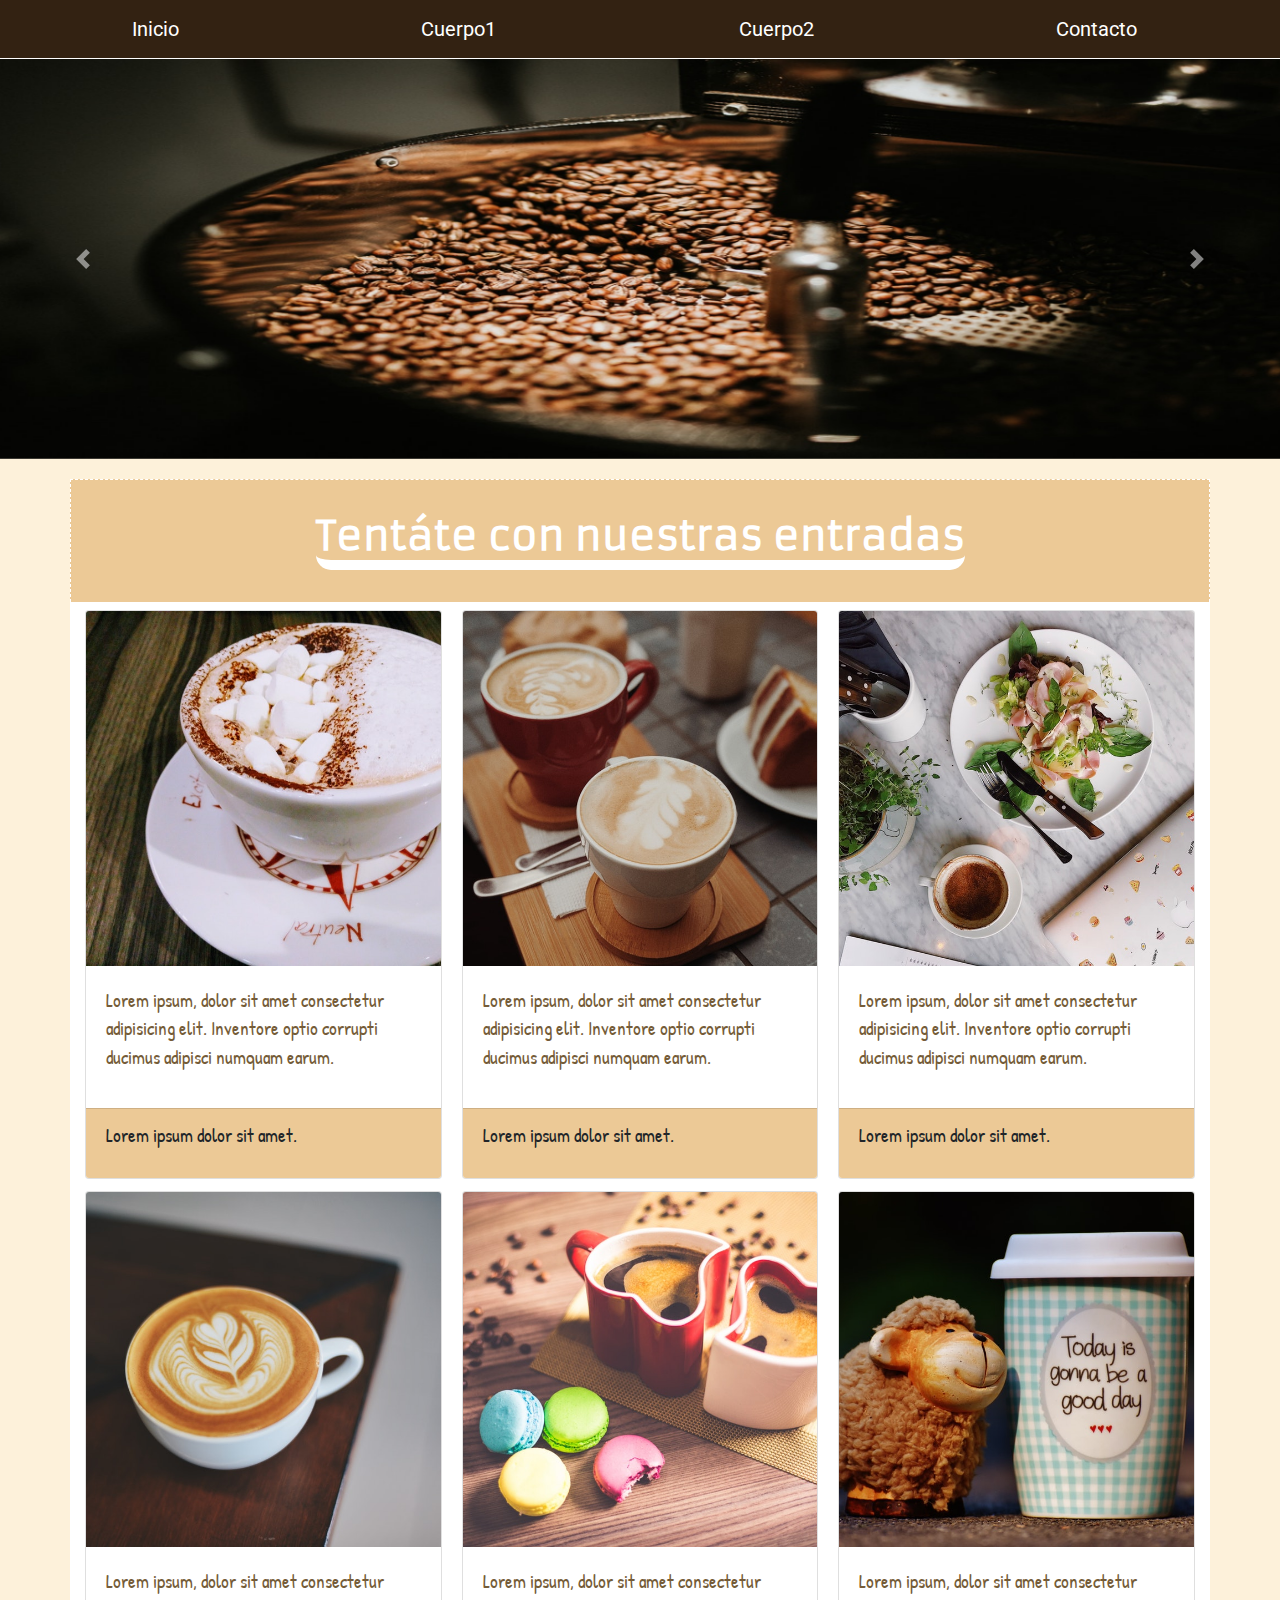
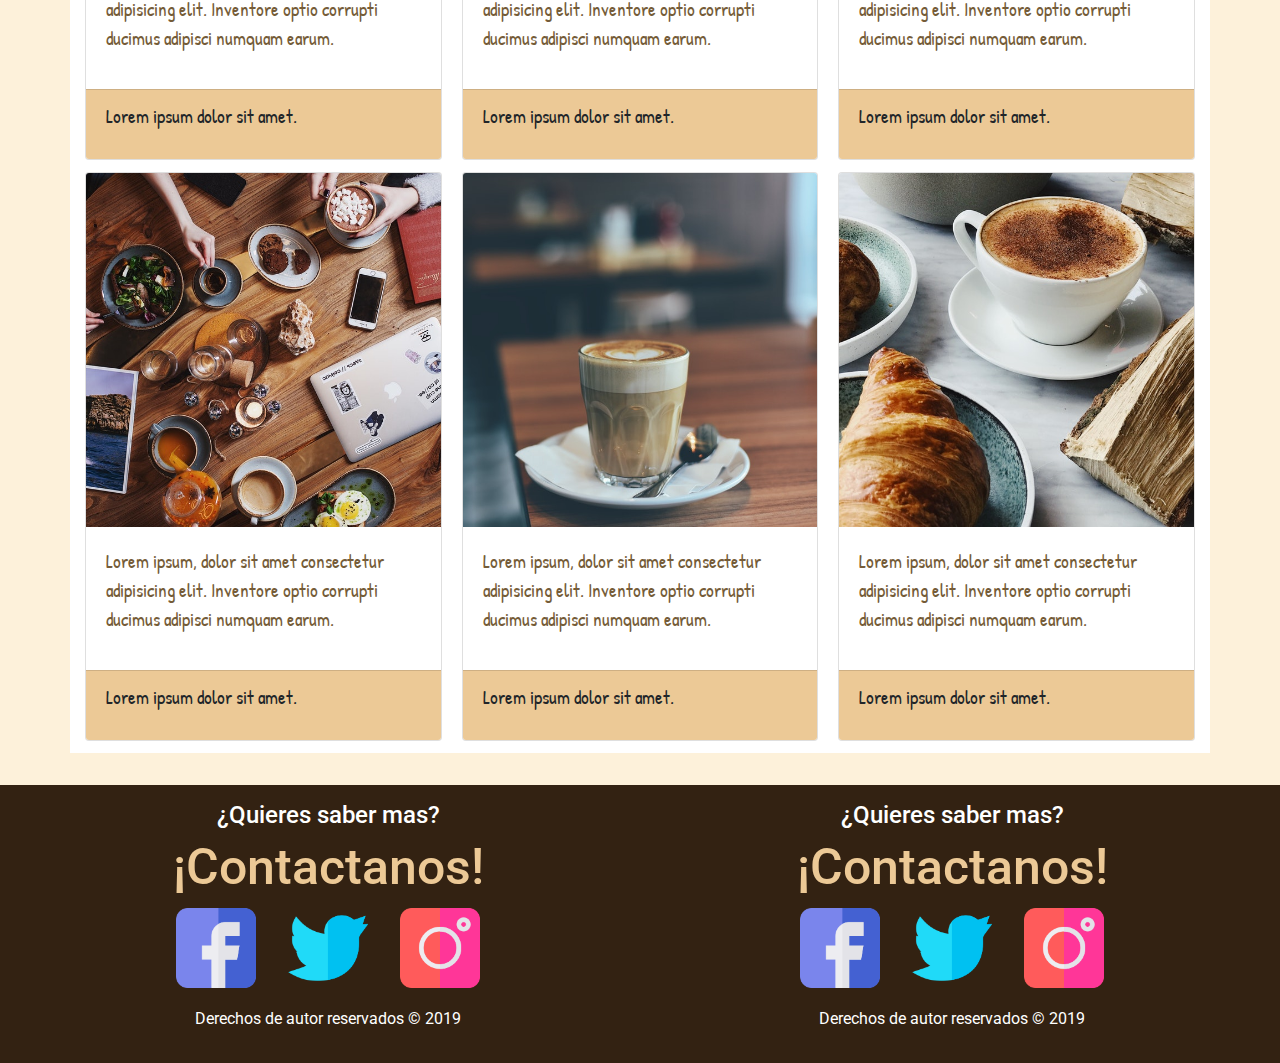
<file: CoolCoffee/index.html>
<!DOCTYPE html>
<html lang="es" dir="ltr">
  <head>
    <meta charset="utf-8">
    <meta name="viewport" content="width=device-width, user-scalable=no, initial-scale=1.0, maximum-scale=1.0, minimum-scale=1.0">
    <link rel="stylesheet" href="css/bootstrap.min.css">
    <link href="https://fonts.googleapis.com/css?family=Patrick+Hand&display=swap" rel="stylesheet">
    <link href="https://fonts.googleapis.com/css?family=Roboto&display=swap" rel="stylesheet">
    <link href="https://fonts.googleapis.com/css?family=Armata|Montserrat+Subrayada|Patua+One|Varela&display=swap" rel="stylesheet">
    <link rel="stylesheet" href="css/styles.css">
    <title>Cool Coffee</title>

  </head>
  <body>
      <nav class="navbar navbar-expand justify-content-around fixed-top"><!--NavBar-->
          <a class="navbar-brand btn" href="#">Inicio</a>
          <a class="navbar-brand btn" href="#">Cuerpo1</a>
          <a class="navbar-brand btn" href="#">Cuerpo2</a>
          <a class="navbar-brand btn" href="#">Contacto</a>
      </nav>
      <div class="row my-1">  <!--Carousel-->
        <div class="col px-0">
            <div class="carousel slide" id="carousel1" data-ride="carousel">
                <div class="carousel-inner">
                    <div class="carousel-item active ">
                        <img class="w-100 mw-100 mh-100" src="img/slider1.jpg" height="400px" alt="">
                    </div>
                    <div class="carousel-item">
                        <img class="w-100 mw-100 mh-100" src="img/slider4.jpg" height="400px" alt="">
                    </div>
                    <div class="carousel-item">
                        <img class="w-100 mw-100 mh-100" src="img/slider3.jpg" height="400px" alt="">
                    </div>
                    <a class="carousel-control-prev" href="#carousel1" role="button" data-slide="prev">
                        <span class="carousel-control-prev-icon" aria-hidden="true"></span>
                        <span class="sr-only">Previous</span>
                    </a>
                    <a class="carousel-control-next" href="#carousel1" role="button" data-slide="next">
                        <span class="carousel-control-next-icon" aria-hidden="true"></span>
                        <span class="sr-only">Next</span>
                    </a>

                </div>
            </div>
        </div>
    </div>  
    <div class="container">     
        <div class="row mt-1 body1">    <!--body1-->
            <div class="col-12 d-flex flex-wrap">
<!--                     <p>Siempre en tus <strong>Desayunos</strong> desde hace mas de 40 años</p>
                    
                 -->
            </div>
        </div>   
         
        <div class="row body2  mt-3">    <!--body2-->
            <div class="col-12" id="body2Title">
                <h2 class="d-inline-block"><strong>Tentáte con nuestras entradas</strong></h2>
                
            </div>
            <div class="col pt-2">
              <div class="card-columns">
                  
                <div class="card">
                      <img class="card-img-top img-fluid" src="img/card1.jpg" alt="">
                      <div class="card-body">
                          <p>Lorem ipsum, dolor sit amet consectetur adipisicing elit. Inventore optio corrupti ducimus adipisci numquam earum.</p>
                        </div>
                        <div class="card-footer">
                        <p class="">Lorem ipsum dolor sit amet.</p>
                    </div>
                </div>

                <div class="card">
                    <img class="card-img-top img-fluid" src="img/card2.jpg" alt="">
                    <div class="card-body">
                        <p>Lorem ipsum, dolor sit amet consectetur adipisicing elit. Inventore optio corrupti ducimus adipisci numquam earum.</p>
                    </div>
                    <div class="card-footer">
                        <p class="">Lorem ipsum dolor sit amet.</p>
                    </div>
                </div>

                <div class="card">
                    <img class="card-img-top img-fluid" src="img/card3.jpg" alt="">
                    <div class="card-body">
                        <p>Lorem ipsum, dolor sit amet consectetur adipisicing elit. Inventore optio corrupti ducimus adipisci numquam earum.</p>
                    </div>
                    <div class="card-footer">
                        <p class="">Lorem ipsum dolor sit amet.</p>
                    </div>
                </div>

                <div class="card">
                    <img class="card-img-top img-fluid" src="img/card4.jpg" alt="">
                    <div class="card-body">
                        <p>Lorem ipsum, dolor sit amet consectetur adipisicing elit. Inventore optio corrupti ducimus adipisci numquam earum.</p>
                    </div>
                    <div class="card-footer">
                        <p class="">Lorem ipsum dolor sit amet.</p>
                    </div>
                </div>

                <div class="card">
                    <img class="card-img-top img-fluid" src="img/card5.jpg" alt="">
                    <div class="card-body">
                        <p>Lorem ipsum, dolor sit amet consectetur adipisicing elit. Inventore optio corrupti ducimus adipisci numquam earum.</p>
                    </div>
                    <div class="card-footer">
                        <p class="">Lorem ipsum dolor sit amet.</p>
                    </div>
                </div>

                <div class="card">
                    <img class="card-img-top img-fluid" src="img/card6.jpg" alt="">
                    <div class="card-body">
                        <p>Lorem ipsum, dolor sit amet consectetur adipisicing elit. Inventore optio corrupti ducimus adipisci numquam earum.</p>
                    </div>
                    <div class="card-footer">
                        <p class="">Lorem ipsum dolor sit amet.</p>
                    </div>
                </div>

                <div class="card">
                    <img class="card-img-top img-fluid" src="img/card7.jpg" alt="">
                    <div class="card-body">
                        <p>Lorem ipsum, dolor sit amet consectetur adipisicing elit. Inventore optio corrupti ducimus adipisci numquam earum.</p>
                    </div>
                    <div class="card-footer">
                        <p class="">Lorem ipsum dolor sit amet.</p>
                    </div>
                </div>

                <div class="card">
                    <img class="card-img-top img-fluid" src="img/card8.2.jpg" alt="">
                    <div class="card-body">
                        <p>Lorem ipsum, dolor sit amet consectetur adipisicing elit. Inventore optio corrupti ducimus adipisci numquam earum.</p>
                    </div>
                    <div class="card-footer">
                        <p class="">Lorem ipsum dolor sit amet.</p>
                    </div>
                </div>

                <div class="card">
                    <img class="card-img-top img-fluid " src="img/card9.jpg" alt="">
                    <div class="card-body">
                        <p>Lorem ipsum, dolor sit amet consectetur adipisicing elit. Inventore optio corrupti ducimus adipisci numquam earum.</p>
                    </div>
                    <div class="card-footer">   <!--Footer-->
                        <p class="">Lorem ipsum dolor sit amet.</p>
                    </div>

                </div>
              </div>
            </div>      
        </div>
    </div>
    

        <footer class="container-fluid"> <!--footer-->
            <div class="row  footer justify-content-around">
                <div class="col-sm-12 col-lg-4 d-flex justify-content-center flex-wrap">
                    <div class="contacto text-center">
                        <h4>¿Quieres saber mas?<h4>                                    
                        <h1 class="text-center">¡Contactanos!</h1>
                    </div>                        
                
                <div class="w-100"></div>           
                <a href="https://www.facebook.com"><img class="" src="img/socialMedia/f4.png" alt="" height="80" width="80"></a>
                <a href="https://www.twitter.com"><img class="" src="img/socialMedia/t4.png" alt="" height="80" width="80"></a>
                <a href="https://www.instagram.com"><img class="" src="img/socialMedia/i4.png" alt="" height="80" width="80"></a>             
                <div class="w-100"></div>                             
                    <p class="mt-3">Derechos de autor reservados © 2019</p>                  
                </div>
      <!--           <div class="col-sm-12 col-lg-4 d-flex justify-content-center flex-wrap">
                    <div class="contacto text-center">
                        <h4>¿Quieres saber mas?<h4>                                    
                        <h1 class="text-center">¡Contactanos!</h1>
                    </div>                        
                
                <div class="w-100"></div>           
                <a href="https://www.facebook.com"><img class="" src="img/socialMedia/f4.png" alt="" height="80" width="80"></a>
                <a href="https://www.twitter.com"><img class="" src="img/socialMedia/t4.png" alt="" height="80" width="80"></a>
                <a href="https://www.instagram.com"><img class="" src="img/socialMedia/i4.png" alt="" height="80" width="80"></a>             
                <div class="w-100"></div>                             
                    <p class="mt-3">Derechos de autor reservados © 2019</p>                  
                </div> -->
                <div class="col-sm-12 col-lg-4 d-flex justify-content-center flex-wrap">
                    <div class="contacto text-center">
                        <h4>¿Quieres saber mas?<h4>                                    
                        <h1 class="text-center">¡Contactanos!</h1>
                    </div>                        
                
                <div class="w-100"></div>           
                <a href="https://www.facebook.com"><img class="" src="img/socialMedia/f4.png" alt="" height="80" width="80"></a>
                <a href="https://www.twitter.com"><img class="" src="img/socialMedia/t4.png" alt="" height="80" width="80"></a>
                <a href="https://www.instagram.com"><img class="" src="img/socialMedia/i4.png" alt="" height="80" width="80"></a>             
                <div class="w-100"></div>                             
                    <p class="mt-3">Derechos de autor reservados © 2019</p>                  
                </div>
             
            </div>
            
        </footer> 
   
        
        <script src="js/jquery-3.3.1.slim.min.js"></script>
    <script src="js/popper.min.js"></script>
    <script src="js/bootstrap.min.js"></script>
    
</body>
</html>
</file>
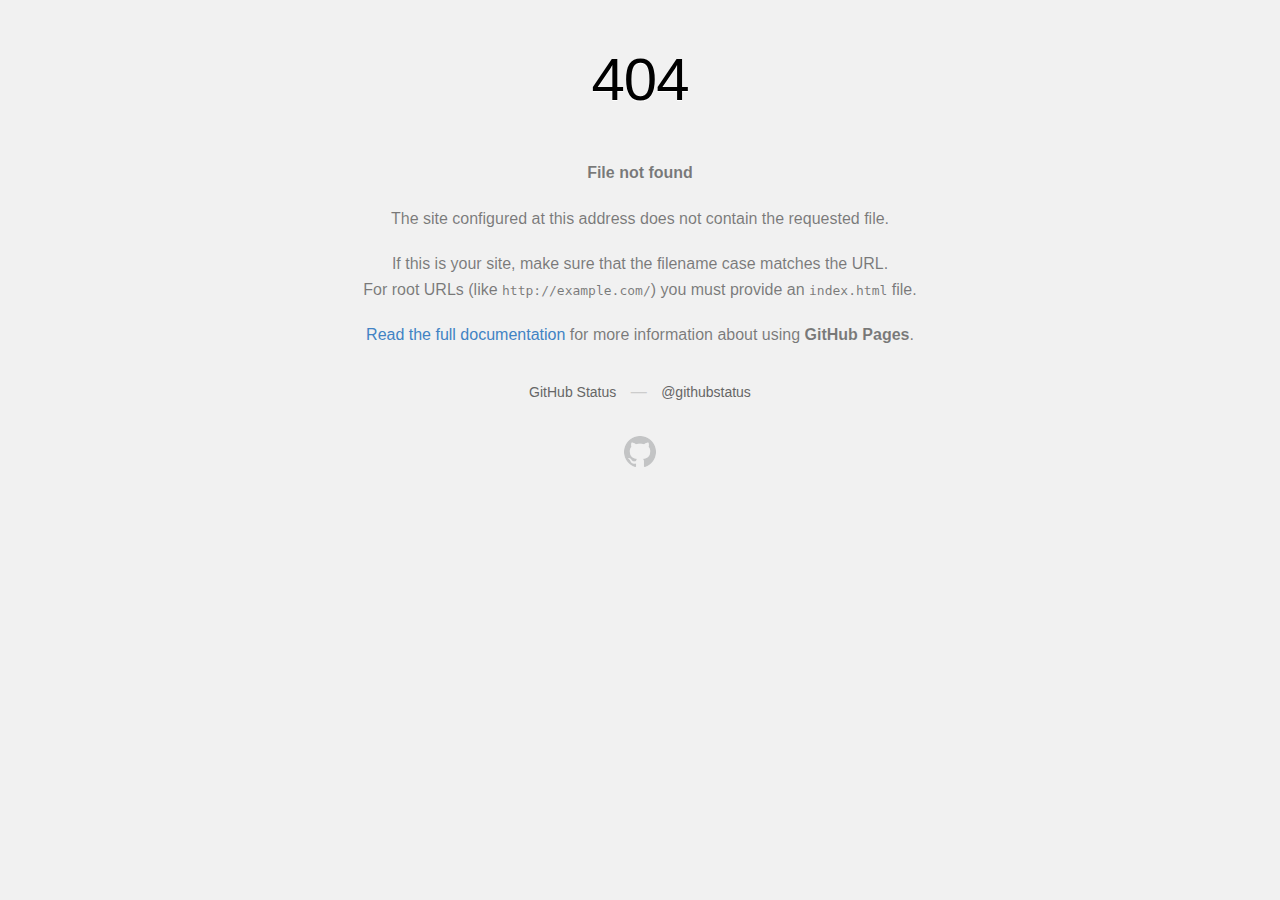
<file: Celulandia/js/Page not found · GitHub Pages.html>
<!DOCTYPE html>
<!-- saved from url=(0049)https://charly001.github.io/coolcoffee/index.html -->
<html><head><meta http-equiv="Content-Type" content="text/html; charset=UTF-8">
    
    <meta http-equiv="Content-Security-Policy" content="default-src &#39;none&#39;; style-src &#39;unsafe-inline&#39;; img-src data:; connect-src &#39;self&#39;">
    <title>Page not found · GitHub Pages</title>
    <style type="text/css" media="screen">
      body {
        background-color: #f1f1f1;
        margin: 0;
        font-family: "Helvetica Neue", Helvetica, Arial, sans-serif;
      }

      .container { margin: 50px auto 40px auto; width: 600px; text-align: center; }

      a { color: #4183c4; text-decoration: none; }
      a:hover { text-decoration: underline; }

      h1 { width: 800px; position:relative; left: -100px; letter-spacing: -1px; line-height: 60px; font-size: 60px; font-weight: 100; margin: 0px 0 50px 0; text-shadow: 0 1px 0 #fff; }
      p { color: rgba(0, 0, 0, 0.5); margin: 20px 0; line-height: 1.6; }

      ul { list-style: none; margin: 25px 0; padding: 0; }
      li { display: table-cell; font-weight: bold; width: 1%; }

      .logo { display: inline-block; margin-top: 35px; }
      .logo-img-2x { display: none; }
      @media
      only screen and (-webkit-min-device-pixel-ratio: 2),
      only screen and (   min--moz-device-pixel-ratio: 2),
      only screen and (     -o-min-device-pixel-ratio: 2/1),
      only screen and (        min-device-pixel-ratio: 2),
      only screen and (                min-resolution: 192dpi),
      only screen and (                min-resolution: 2dppx) {
        .logo-img-1x { display: none; }
        .logo-img-2x { display: inline-block; }
      }

      #suggestions {
        margin-top: 35px;
        color: #ccc;
      }
      #suggestions a {
        color: #666666;
        font-weight: 200;
        font-size: 14px;
        margin: 0 10px;
      }

    </style>
  </head>
  <body>

    <div class="container">

      <h1>404</h1>
      <p><strong>File not found</strong></p>

      <p>
        The site configured at this address does not
        contain the requested file.
      </p>

      <p>
        If this is your site, make sure that the filename case matches the URL.<br>
        For root URLs (like <code>http://example.com/</code>) you must provide an
        <code>index.html</code> file.
      </p>

      <p>
        <a href="https://help.github.com/pages/">Read the full documentation</a>
        for more information about using <strong>GitHub Pages</strong>.
      </p>

      <div id="suggestions">
        <a href="https://githubstatus.com/">GitHub Status</a> —
        <a href="https://twitter.com/githubstatus">@githubstatus</a>
      </div>

      <a href="https://charly001.github.io/" class="logo logo-img-1x">
        <img width="32" height="32" title="" alt="" src="[data-uri]">
      </a>

      <a href="https://charly001.github.io/" class="logo logo-img-2x">
        <img width="32" height="32" title="" alt="" src="[data-uri]">
      </a>
    </div>
  

</body></html>
</file>
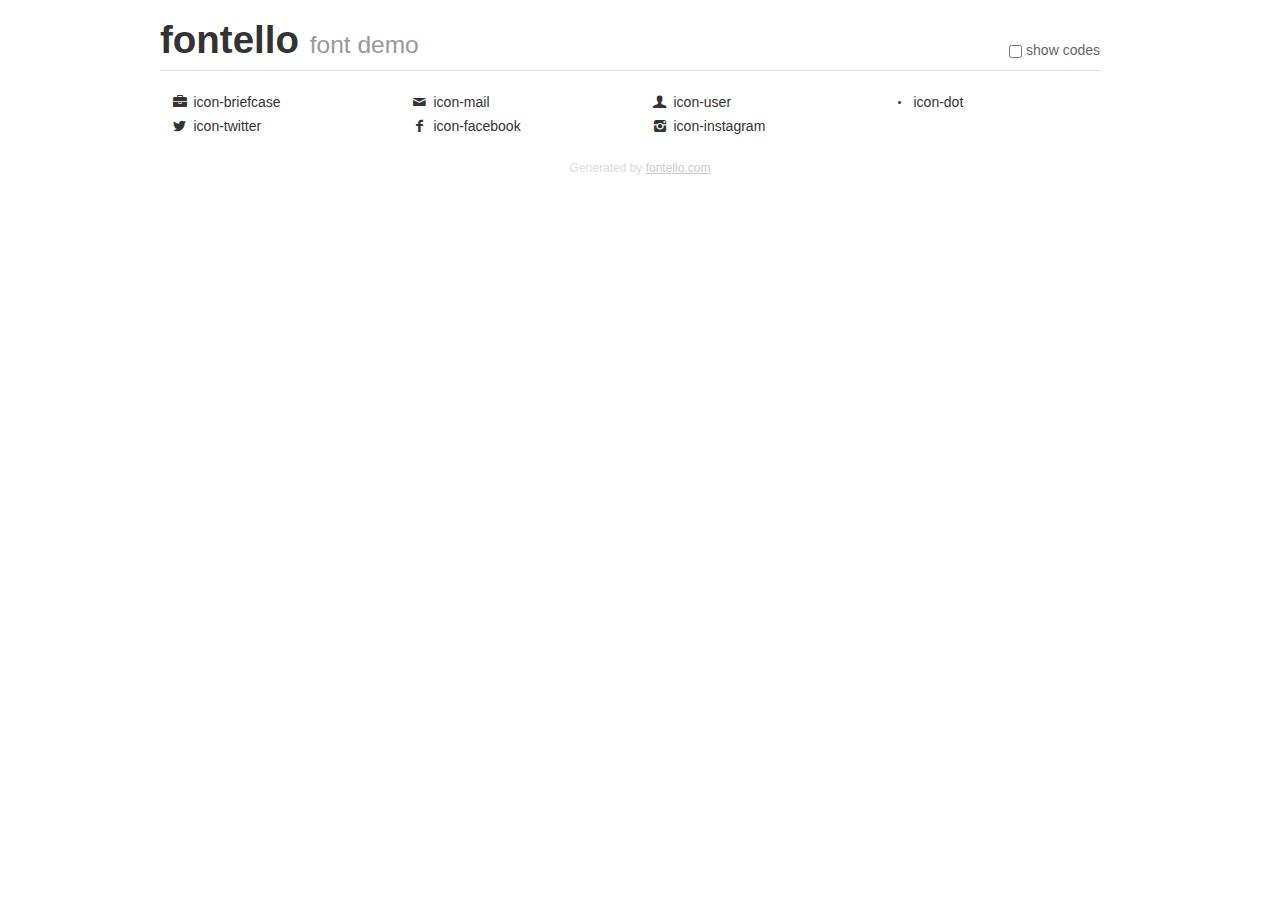
<file: img/fontello-224724da/demo.html>
<!DOCTYPE html>
<html>
  <head><!--[if lt IE 9]><script language="javascript" type="text/javascript" src="//html5shim.googlecode.com/svn/trunk/html5.js"></script><![endif]-->
    <meta charset="UTF-8"><style>/*
 * Bootstrap v2.2.1
 *
 * Copyright 2012 Twitter, Inc
 * Licensed under the Apache License v2.0
 * http://www.apache.org/licenses/LICENSE-2.0
 *
 * Designed and built with all the love in the world @twitter by @mdo and @fat.
 */
.clearfix {
  *zoom: 1;
}
.clearfix:before,
.clearfix:after {
  display: table;
  content: "";
  line-height: 0;
}
.clearfix:after {
  clear: both;
}
html {
  font-size: 100%;
  -webkit-text-size-adjust: 100%;
  -ms-text-size-adjust: 100%;
}
a:focus {
  outline: thin dotted #333;
  outline: 5px auto -webkit-focus-ring-color;
  outline-offset: -2px;
}
a:hover,
a:active {
  outline: 0;
}
button,
input,
select,
textarea {
  margin: 0;
  font-size: 100%;
  vertical-align: middle;
}
button,
input {
  *overflow: visible;
  line-height: normal;
}
button::-moz-focus-inner,
input::-moz-focus-inner {
  padding: 0;
  border: 0;
}
body {
  margin: 0;
  font-family: "Helvetica Neue", Helvetica, Arial, sans-serif;
  font-size: 14px;
  line-height: 20px;
  color: #333;
  background-color: #fff;
}
a {
  color: #08c;
  text-decoration: none;
}
a:hover {
  color: #005580;
  text-decoration: underline;
}
.row {
  margin-left: -20px;
  *zoom: 1;
}
.row:before,
.row:after {
  display: table;
  content: "";
  line-height: 0;
}
.row:after {
  clear: both;
}
[class*="span"] {
  float: left;
  min-height: 1px;
  margin-left: 20px;
}
.container,
.navbar-static-top .container,
.navbar-fixed-top .container,
.navbar-fixed-bottom .container {
  width: 940px;
}
.span12 {
  width: 940px;
}
.span11 {
  width: 860px;
}
.span10 {
  width: 780px;
}
.span9 {
  width: 700px;
}
.span8 {
  width: 620px;
}
.span7 {
  width: 540px;
}
.span6 {
  width: 460px;
}
.span5 {
  width: 380px;
}
.span4 {
  width: 300px;
}
.span3 {
  width: 220px;
}
.span2 {
  width: 140px;
}
.span1 {
  width: 60px;
}
[class*="span"].pull-right,
.row-fluid [class*="span"].pull-right {
  float: right;
}
.container {
  margin-right: auto;
  margin-left: auto;
  *zoom: 1;
}
.container:before,
.container:after {
  display: table;
  content: "";
  line-height: 0;
}
.container:after {
  clear: both;
}
p {
  margin: 0 0 10px;
}
.lead {
  margin-bottom: 20px;
  font-size: 21px;
  font-weight: 200;
  line-height: 30px;
}
small {
  font-size: 85%;
}
h1 {
  margin: 10px 0;
  font-family: inherit;
  font-weight: bold;
  line-height: 20px;
  color: inherit;
  text-rendering: optimizelegibility;
}
h1 small {
  font-weight: normal;
  line-height: 1;
  color: #999;
}
h1 {
  line-height: 40px;
}
h1 {
  font-size: 38.5px;
}
h1 small {
  font-size: 24.5px;
}
body {
  margin-top: 90px;
}
.header {
  position: fixed;
  top: 0;
  left: 50%;
  margin-left: -480px;
  background-color: #fff;
  border-bottom: 1px solid #ddd;
  padding-top: 10px;
  z-index: 10;
}
.footer {
  color: #ddd;
  font-size: 12px;
  text-align: center;
  margin-top: 20px;
}
.footer a {
  color: #ccc;
  text-decoration: underline;
}
.the-icons {
  font-size: 14px;
  line-height: 24px;
}
.switch {
  position: absolute;
  right: 0;
  bottom: 10px;
  color: #666;
}
.switch input {
  margin-right: 0.3em;
}
.codesOn .i-name {
  display: none;
}
.codesOn .i-code {
  display: inline;
}
.i-code {
  display: none;
}
@font-face {
      font-family: 'fontello';
      src: url('./font/fontello.eot?96352405');
      src: url('./font/fontello.eot?96352405#iefix') format('embedded-opentype'),
           url('./font/fontello.woff?96352405') format('woff'),
           url('./font/fontello.ttf?96352405') format('truetype'),
           url('./font/fontello.svg?96352405#fontello') format('svg');
      font-weight: normal;
      font-style: normal;
    }
     
     
    .demo-icon
    {
      font-family: "fontello";
      font-style: normal;
      font-weight: normal;
      speak: none;
     
      display: inline-block;
      text-decoration: inherit;
      width: 1em;
      margin-right: .2em;
      text-align: center;
      /* opacity: .8; */
     
      /* For safety - reset parent styles, that can break glyph codes*/
      font-variant: normal;
      text-transform: none;
     
      /* fix buttons height, for twitter bootstrap */
      line-height: 1em;
     
      /* Animation center compensation - margins should be symmetric */
      /* remove if not needed */
      margin-left: .2em;
     
      /* You can be more comfortable with increased icons size */
      /* font-size: 120%; */
     
      /* Font smoothing. That was taken from TWBS */
      -webkit-font-smoothing: antialiased;
      -moz-osx-font-smoothing: grayscale;
     
      /* Uncomment for 3D effect */
      /* text-shadow: 1px 1px 1px rgba(127, 127, 127, 0.3); */
    }
     </style>
    <link rel="stylesheet" href="css/animation.css"><!--[if IE 7]><link rel="stylesheet" href="css/" + font.fontname + "-ie7.css"><![endif]-->
    <script>
      function toggleCodes(on) {
        var obj = document.getElementById('icons');
      
        if (on) {
          obj.className += ' codesOn';
        } else {
          obj.className = obj.className.replace(' codesOn', '');
        }
      }
      
    </script>
  </head>
  <body>
    <div class="container header">
      <h1>fontello <small>font demo</small></h1>
      <label class="switch">
        <input type="checkbox" onclick="toggleCodes(this.checked)">show codes
      </label>
    </div>
    <div class="container" id="icons">
      <div class="row">
        <div class="the-icons span3" title="Code: 0xe800"><i class="demo-icon icon-briefcase">&#xe800;</i> <span class="i-name">icon-briefcase</span><span class="i-code">0xe800</span></div>
        <div class="the-icons span3" title="Code: 0xe801"><i class="demo-icon icon-mail">&#xe801;</i> <span class="i-name">icon-mail</span><span class="i-code">0xe801</span></div>
        <div class="the-icons span3" title="Code: 0xe802"><i class="demo-icon icon-user">&#xe802;</i> <span class="i-name">icon-user</span><span class="i-code">0xe802</span></div>
        <div class="the-icons span3" title="Code: 0xe803"><i class="demo-icon icon-dot">&#xe803;</i> <span class="i-name">icon-dot</span><span class="i-code">0xe803</span></div>
      </div>
      <div class="row">
        <div class="the-icons span3" title="Code: 0xf309"><i class="demo-icon icon-twitter">&#xf309;</i> <span class="i-name">icon-twitter</span><span class="i-code">0xf309</span></div>
        <div class="the-icons span3" title="Code: 0xf30c"><i class="demo-icon icon-facebook">&#xf30c;</i> <span class="i-name">icon-facebook</span><span class="i-code">0xf30c</span></div>
        <div class="the-icons span3" title="Code: 0xf32d"><i class="demo-icon icon-instagram">&#xf32d;</i> <span class="i-name">icon-instagram</span><span class="i-code">0xf32d</span></div>
      </div>
    </div>
    <div class="container footer">Generated by <a href="http://fontello.com">fontello.com</a></div>
  </body>
</html>
</file>
<file: CoolCoffee/css/styles.css>
body{
    background-color: #FDF1DA;
    font-family: 'Patrick Hand', cursive;
    padding-top:55px;
}

nav{
    font-family: 'Roboto', sans-serif;
    border-bottom:1px solid white;
    background-color:#332212;
    
}

.body1{
    background-color: #FDF1DA;
    color: rgb(139, 134, 134);   
}

.body1 .col-6 p{
    padding: 1rem;
}

.body1 .col-6{
    border-bottom: 2px dashed rgb(112, 106, 106);
    border-right: 2px dashed rgb(112, 106, 106);
    background-color:white;
    
}

.btn-dark{
    background-color:#332212;
}

.body2{
    /*background-color:#343a40;*/
    background-color: white;
}

#body2Title{
    background-color: #ECC996; 
    text-align: center;
    border: 1px dashed white;
    border-bottom: hidden;
    
}

#body2Title h2{
    color: white;
    font-size: 40px;
    font-family: 'Armata', 'Patua One', Varela, sans-serif;
    border-bottom: 10px solid white;
    border-radius: 15px;
    margin: 2rem 0px;
}

.card-footer{
    background-color: #ECC996;
    font-size: 120%;
    
}

.card-body{
    color:#755C38;
    font-size: 120%;
}

.footer{

    margin-top: 2rem;
    padding:1rem;
    font-family: 'Roboto', sans-serif;
    /* background-color: #30210c; */
    background-color:#332212;
    color:white;
}

.footer img{
    margin: 3px 1rem;
}

.contacto h1{
    color:#ECC996;
    font-size: 50px;
    
}

 li{
    list-style-type: none;
    
}
    
 li a{
    
    text-decoration: none;
 
}

.btn{
    margin-right:0.7rem;
    padding-left:0;
    padding-right:0;   
    color:white;
}

.btn:hover{   
    color: #ECC996;
}
</file>
<file: img/fontello-224724da/css/animation.css>
/*
   Animation example, for spinners
*/
.animate-spin {
  -moz-animation: spin 2s infinite linear;
  -o-animation: spin 2s infinite linear;
  -webkit-animation: spin 2s infinite linear;
  animation: spin 2s infinite linear;
  display: inline-block;
}
@-moz-keyframes spin {
  0% {
    -moz-transform: rotate(0deg);
    -o-transform: rotate(0deg);
    -webkit-transform: rotate(0deg);
    transform: rotate(0deg);
  }

  100% {
    -moz-transform: rotate(359deg);
    -o-transform: rotate(359deg);
    -webkit-transform: rotate(359deg);
    transform: rotate(359deg);
  }
}
@-webkit-keyframes spin {
  0% {
    -moz-transform: rotate(0deg);
    -o-transform: rotate(0deg);
    -webkit-transform: rotate(0deg);
    transform: rotate(0deg);
  }

  100% {
    -moz-transform: rotate(359deg);
    -o-transform: rotate(359deg);
    -webkit-transform: rotate(359deg);
    transform: rotate(359deg);
  }
}
@-o-keyframes spin {
  0% {
    -moz-transform: rotate(0deg);
    -o-transform: rotate(0deg);
    -webkit-transform: rotate(0deg);
    transform: rotate(0deg);
  }

  100% {
    -moz-transform: rotate(359deg);
    -o-transform: rotate(359deg);
    -webkit-transform: rotate(359deg);
    transform: rotate(359deg);
  }
}
@-ms-keyframes spin {
  0% {
    -moz-transform: rotate(0deg);
    -o-transform: rotate(0deg);
    -webkit-transform: rotate(0deg);
    transform: rotate(0deg);
  }

  100% {
    -moz-transform: rotate(359deg);
    -o-transform: rotate(359deg);
    -webkit-transform: rotate(359deg);
    transform: rotate(359deg);
  }
}
@keyframes spin {
  0% {
    -moz-transform: rotate(0deg);
    -o-transform: rotate(0deg);
    -webkit-transform: rotate(0deg);
    transform: rotate(0deg);
  }

  100% {
    -moz-transform: rotate(359deg);
    -o-transform: rotate(359deg);
    -webkit-transform: rotate(359deg);
    transform: rotate(359deg);
  }
}
</file>
